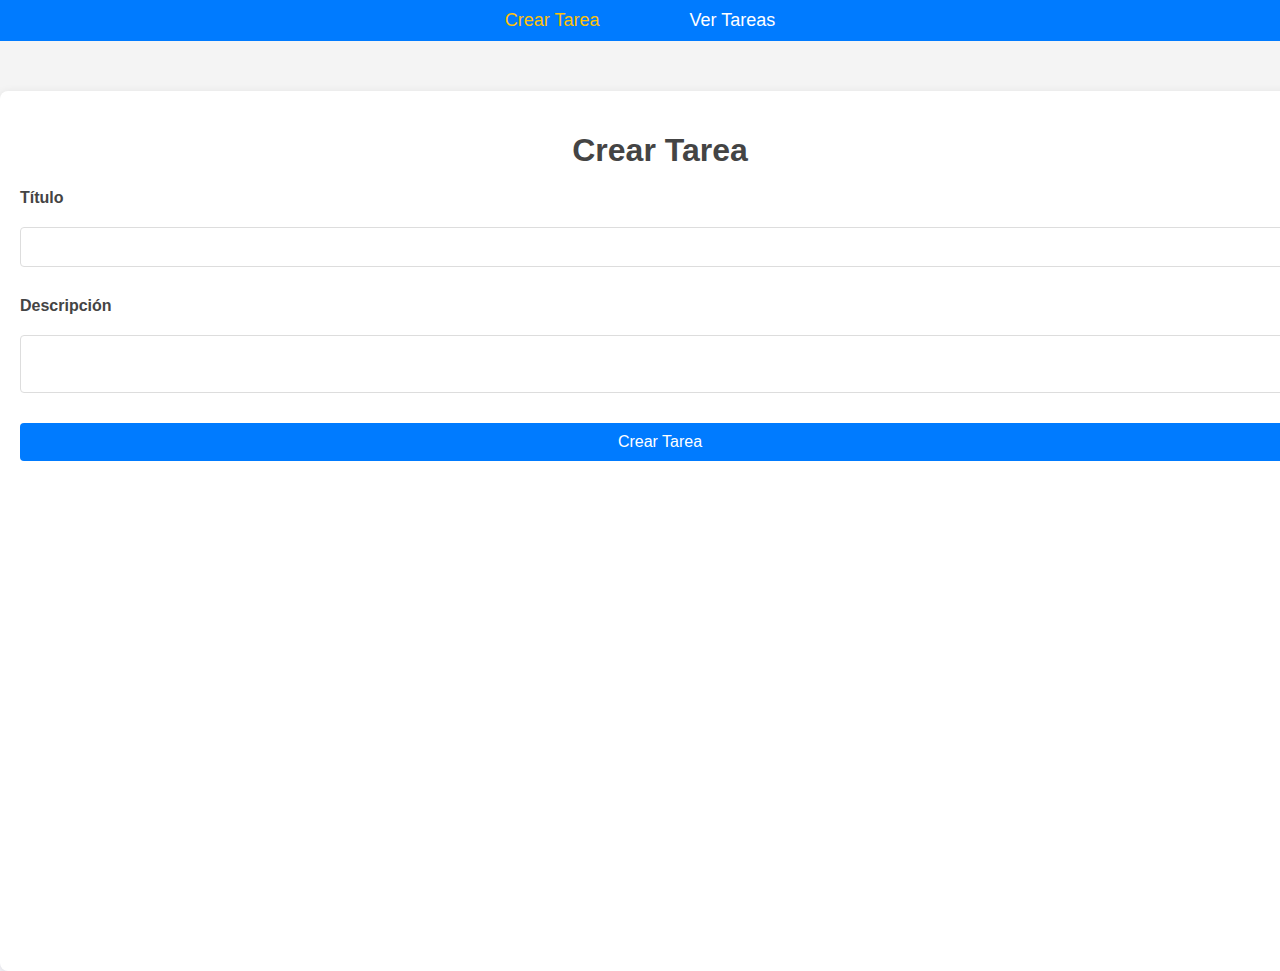
<file: public/index.html>
<!DOCTYPE html>
<html lang="es">
<head>
    <meta charset="UTF-8">
    <meta name="viewport" content="width=device-width, initial-scale=1.0">
    <title>Crear Tarea</title>
    <link rel="stylesheet" href="styles.css">
</head>
<body>
    <!-- Barra de navegación -->
    <nav class="navbar">
        <ul class="nav-list">
            <li><a href="index.html" class="active">Crear Tarea</a></li>
            <li><a href="tasks.html">Ver Tareas</a></li>
        </ul>
    </nav>

    <div class="container">
        <h1 class="page-title">Crear Tarea</h1>
        <form id="taskForm" class="styled-form">
            <label for="title">Título</label>
            <input type="text" id="title" name="title" required>
            
            <label for="description">Descripción</label>
            <textarea id="description" name="description" required></textarea>

            <button type="submit" class="btn-primary">Crear Tarea</button>
        </form>
        <div id="message" class="message-box"></div>
    </div>

    <script src="scripts.js"></script>
</body>
</html>
</file>
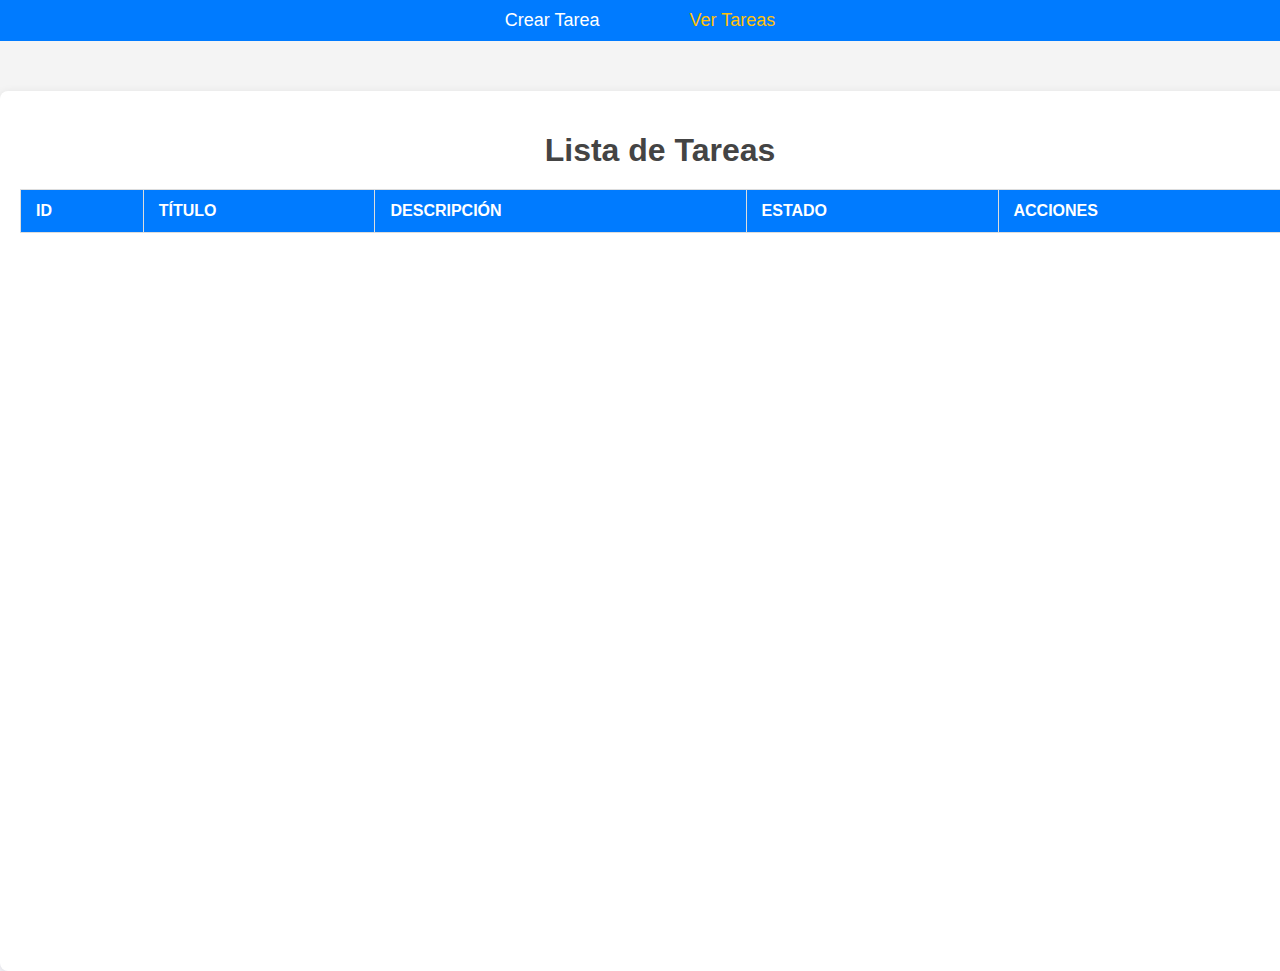
<file: public/edit.html>
<!DOCTYPE html>
<html lang="es">
<head>
    <meta charset="UTF-8">
    <meta name="viewport" content="width=device-width, initial-scale=1.0">
    <title>Editar Tarea</title>
    <link rel="stylesheet" href="styles.css">
</head>
<body>
    <!-- Barra de navegación -->
    <nav>
        <ul>
            <li><a href="index.html">Crear Tarea</a></li>
            <li><a href="tasks.html">Ver Tareas</a></li>
        </ul>
    </nav>

    <div class="container">
        <h1>Editar Tarea</h1>
        <form id="editTaskForm">
            <label for="title">Título</label>
            <input type="text" id="title" name="title" required>

            <label for="description">Descripción</label>
            <textarea id="description" name="description" required></textarea>

            <label for="status">Estado</label>
            <select id="status" name="status" required>
                <option value="pending">Pendiente</option>
                <option value="completed">Completada</option>
            </select>

            <button type="submit">Guardar Cambios</button>
        </form>
        <div id="message"></div>
    </div>

    <script src="scripts.js"></script>
</body>
</html>
</file>
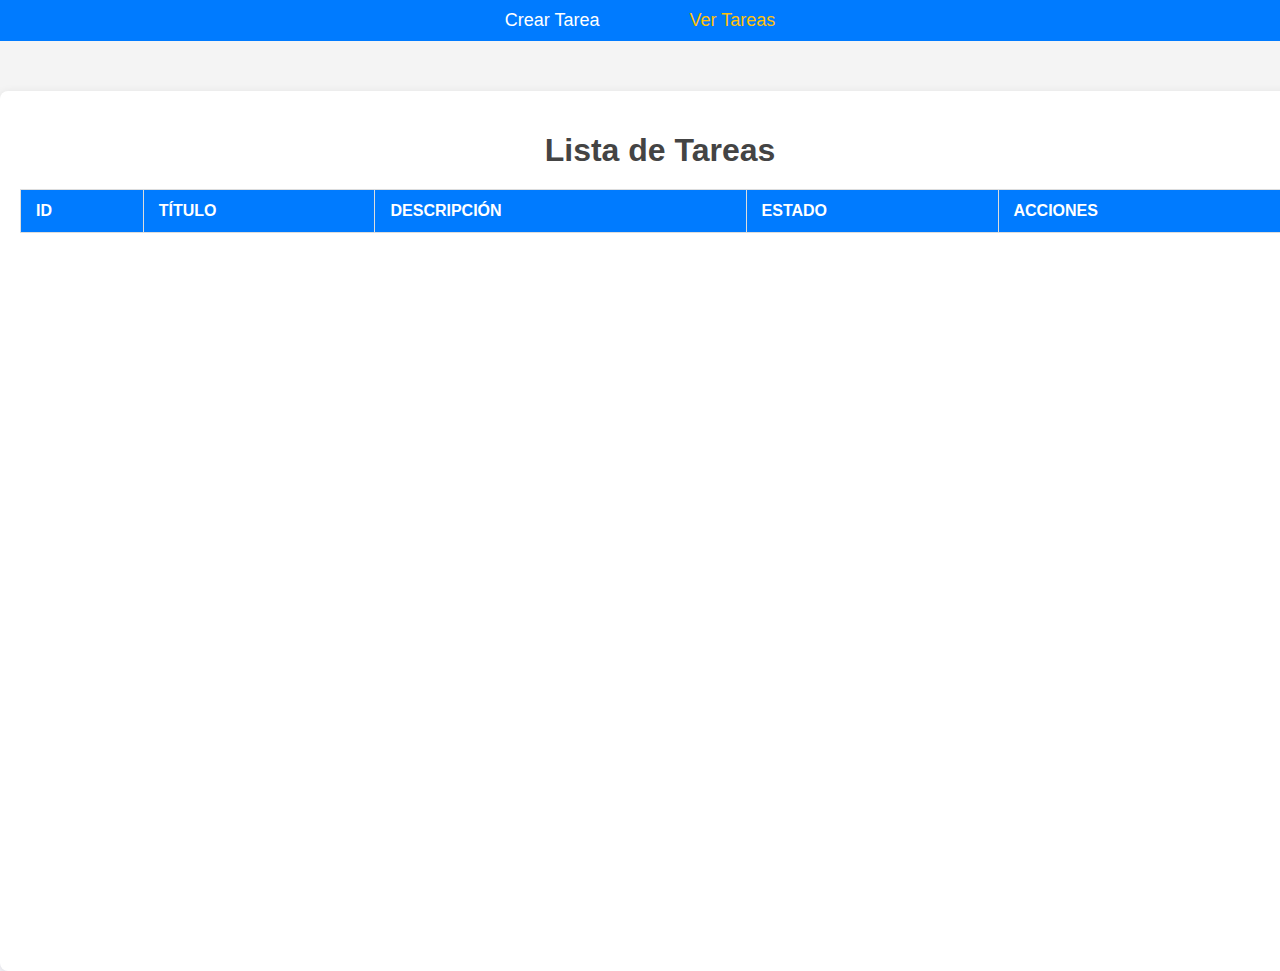
<file: public/tasks.html>
<!DOCTYPE html>
<html lang="es">
<head>
    <meta charset="UTF-8">
    <meta name="viewport" content="width=device-width, initial-scale=1.0">
    <title>Lista de Tareas</title>
    <link rel="stylesheet" href="styles.css">
    <link rel="stylesheet" href="https://cdnjs.cloudflare.com/ajax/libs/font-awesome/6.0.0-beta3/css/all.min.css">
</head>
<body>
    <!-- Barra de navegación -->
    <nav class="navbar">
        <ul class="nav-list">
            <li><a href="index.html">Crear Tarea</a></li>
            <li><a href="tasks.html" class="active">Ver Tareas</a></li>
        </ul>
    </nav>

    <div class="container">
        <h1 class="page-title">Lista de Tareas</h1>
        <table id="tasksTable" class="styled-table">
            <thead>
                <tr>
                    <th>ID</th>
                    <th>Título</th>
                    <th>Descripción</th>
                    <th>Estado</th>
                    <th>Acciones</th>
                </tr>
            </thead>
            <tbody>
                <!-- Las tareas se cargarán aquí -->
            </tbody>
        </table>
    </div>

    <script src="scripts.js"></script>
</body>
</html>
</file>
<file: public/styles.css>
/* General */
body, html {
    height: 100%; /* Asegura que el body y html ocupen toda la altura de la pantalla */
    margin: 0;
    padding: 0;
    background-color: #f4f4f9;
    color: #333;
}

.container {
    margin-top: 60px; /* Ajusta para dejar espacio debajo del nav */
    width: 100%; /* Hace que el contenedor ocupe todo el ancho */
    height: calc(100vh - 60px); /* Hace que el contenedor ocupe todo el espacio restante debajo del nav */
    padding: 20px;
    background: #ffffff;
    box-shadow: 0 4px 6px rgba(0, 0, 0, 0.1);
    border-radius: 8px;
    overflow-y: auto; /* Agrega desplazamiento si el contenido es demasiado largo */
}

h1.page-title {
    text-align: center;
    color: #444;
    margin-bottom: 20px;
}

/* Barra de navegación */
.navbar {
    background: #007bff;
    padding: 10px 20px;
}

.nav-list {
    list-style: none;
    display: flex;
    justify-content: center;
    padding: 0;
    margin: 0;
}

.nav-list li {
    margin: 0 15px;
}

.nav-list a {
    text-decoration: none;
    color: #fff;
    font-size: 18px;
    transition: color 0.3s;
}

.nav-list a:hover, .nav-list a.active {
    color: #ffc107;
}

/* Tabla de tareas */
.styled-table {
    width: 100%;
    border-collapse: collapse;
    margin: 20px 0;
    font-size: 16px;
    text-align: left;
    border: 1px solid #ddd;
}

.styled-table th, .styled-table td {
    padding: 12px 15px;
    border: 1px solid #ddd;
}

.styled-table th {
    background-color: #007bff;
    color: #fff;
    text-transform: uppercase;
}

.styled-table tr:nth-child(even) {
    background-color: #f2f2f2;
}

.styled-table tr:hover {
    background-color: #f1f1f1;
}

.styled-table td a {
    color: #007bff;
    text-decoration: none;
    font-weight: bold;
}

.styled-table td a:hover {
    text-decoration: underline;
}

/* Formularios */
.styled-form {
    display: flex;
    flex-direction: column;
    gap: 15px;
}

.styled-form label {
    font-weight: bold;
    color: #444;
}

.styled-form input, .styled-form textarea {
    width: 100%;
    padding: 10px;
    border: 1px solid #ddd;
    border-radius: 4px;
    font-size: 16px;
    box-sizing: border-box;
}

.styled-form input:focus, .styled-form textarea:focus {
    outline: none;
    border-color: #007bff;
    box-shadow: 0 0 5px rgba(0, 123, 255, 0.5);
}

.btn-primary {
    background-color: #007bff;
    color: white;
    padding: 10px 20px;
    border: none;
    border-radius: 4px;
    font-size: 16px;
    cursor: pointer;
    transition: background-color 0.3s;
}

.btn-primary:hover {
    background-color: #0056b3;
}

/* Caja de mensajes */
.message-box {
    margin-top: 15px;
    font-size: 14px;
    padding: 10px;
    border-radius: 4px;
}

.message-box.success {
    background-color: #d4edda;
    color: #155724;
    border: 1px solid #c3e6cb;
}

.message-box.error {
    background-color: #f8d7da;
    color: #721c24;
    border: 1px solid #f5c6cb;
}


/* Estilo para la barra de navegación */
nav {
    background-color: #333;
    color: white;
    padding: 10px 0;
}

nav ul {
    list-style: none;
    display: flex;
    justify-content: center;
    gap: 20px;
    margin: 0;
}

nav ul li a {
    color: white;
    text-decoration: none;
    padding: 10px 20px;
    border-radius: 5px;
    transition: background-color 0.3s;
}

nav ul li a:hover {
    background-color: #555;
}

/* Estilos generales */
body {
    font-family: Arial, sans-serif;
    background-color: #f4f4f4;
    margin: 0;
    padding: 0;
}

.container {
    max-width: 100%;
    margin: 50px auto;
    background-color: white;
    padding: 20px;
    border-radius: 8px;
    box-shadow: 0 2px 10px rgba(0, 0, 0, 0.1);
    height: calc(100vh - 60px);
    width: 100%; /* Asegura que el contenedor ocupe el 100% del ancho */
}

h1 {
    text-align: center;
    color: #333;
}

/* Estilos del formulario */
form {
    display: flex;
    flex-direction: column;
    gap: 15px;
}

label {
    font-weight: bold;
    margin-bottom: 5px;
}

input, textarea, select {
    padding: 10px;
    font-size: 1rem;
    border-radius: 5px;
    border: 1px solid #ccc;
    margin-bottom: 15px;
    width: 100%;
}

input:focus, textarea:focus, select:focus {
    border-color: #007BFF;
    outline: none;
}

/* Estilo para el botón */
button {
    background-color: #c00000;
    color: white;
    padding: 12px 20px;
    border: none;
    border-radius: 5px;
    cursor: pointer;
    font-size: 1.1rem;
    transition: background-color 0.3s;
}

button:hover {
    background-color: #0056b3;
}

/* Estilo para los mensajes */
#message {
    text-align: center;
    margin-top: 20px;
}

.message-box {
    padding: 10px;
    border-radius: 5px;
    font-weight: bold;
}

.success {
    background-color: #d4edda;
    color: #155724;
}

.error {
    background-color: #f8d7da;
    color: #721c24;
}
</file>
